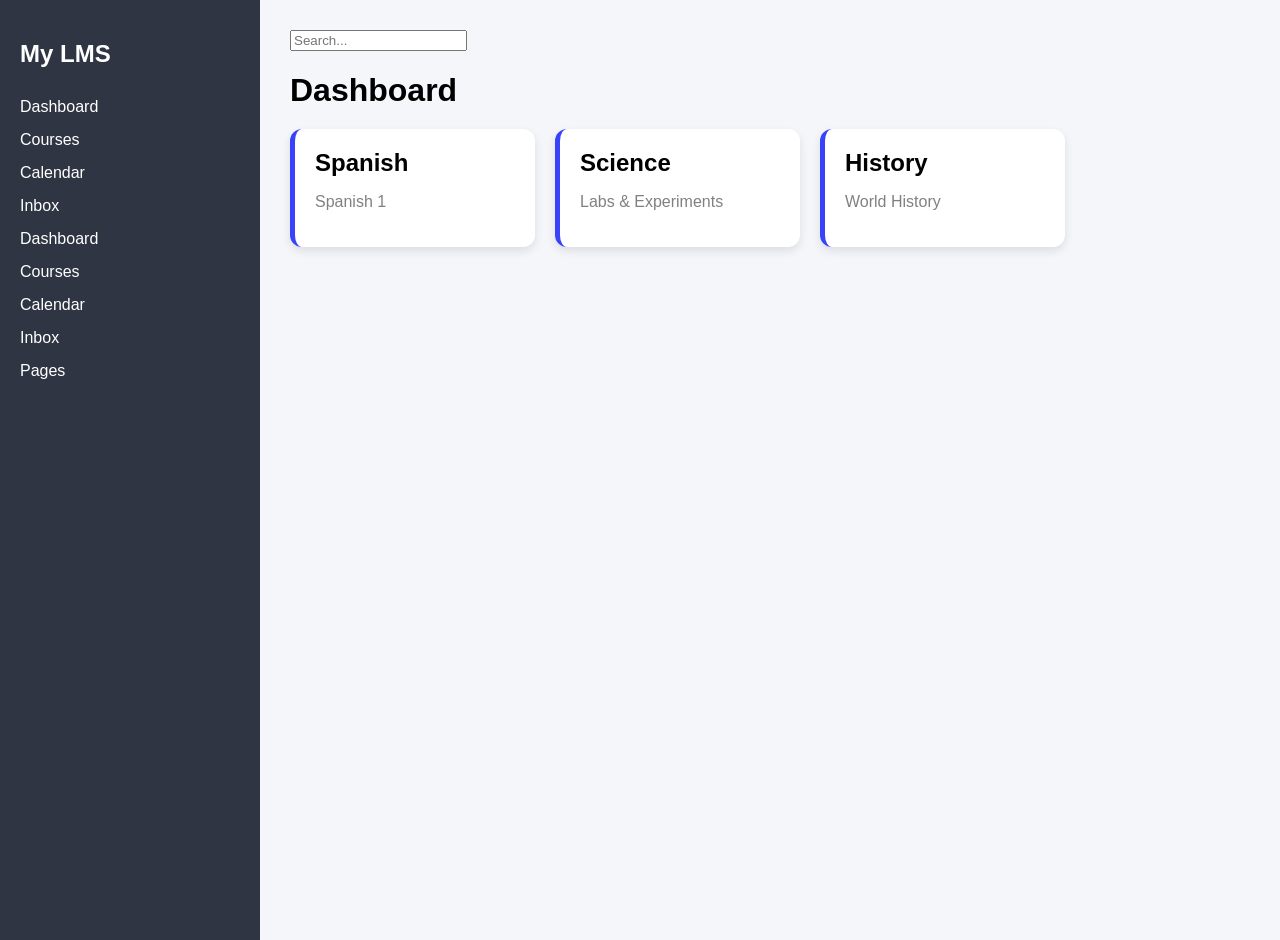
<file: index.html>
<!DOCTYPE html>
<html>
<head>
  <title>Dashboard</title>
  <link rel="stylesheet" href="style.css">
</head>
<body>

  <div class="container">

    <!-- Sidebar -->
    <div class="sidebar">
      <h2>My LMS</h2>
      <ul>
        <li>Dashboard</li>
        <li>Courses</li>
        <li>Calendar</li>
        <li>Inbox</li>
       <li onclick="goHome()">Dashboard</li>
<li onclick="scrollToCourses()">Courses</li>
<li>Calendar</li>
<li>Inbox</li>
<li onclick="window.location.href='pages.html'">Pages</li>
      </ul>
    </div>

    <!-- Main Content -->
    <div class="main">
      <div class="topbar">
  <input type="text" placeholder="Search...">
</div>
      <h1>Dashboard</h1>

      <div class="courses">
        <div class="card" onclick="goToCourse('spanish')">
          <h2>Spanish</h2>
          <p>Spanish 1</p>
        </div>

        <div class="card" onclick="goToCourse('science')">
          <h2>Science</h2>
          <p>Labs & Experiments</p>
        </div>

        <div class="card" onclick="goToCourse('history')">
          <h2>History</h2>
          <p>World History</p>
        </div>
      </div>

    </div>

  </div>

  <script src="script.js"></script>
</body>
</html>
</file>
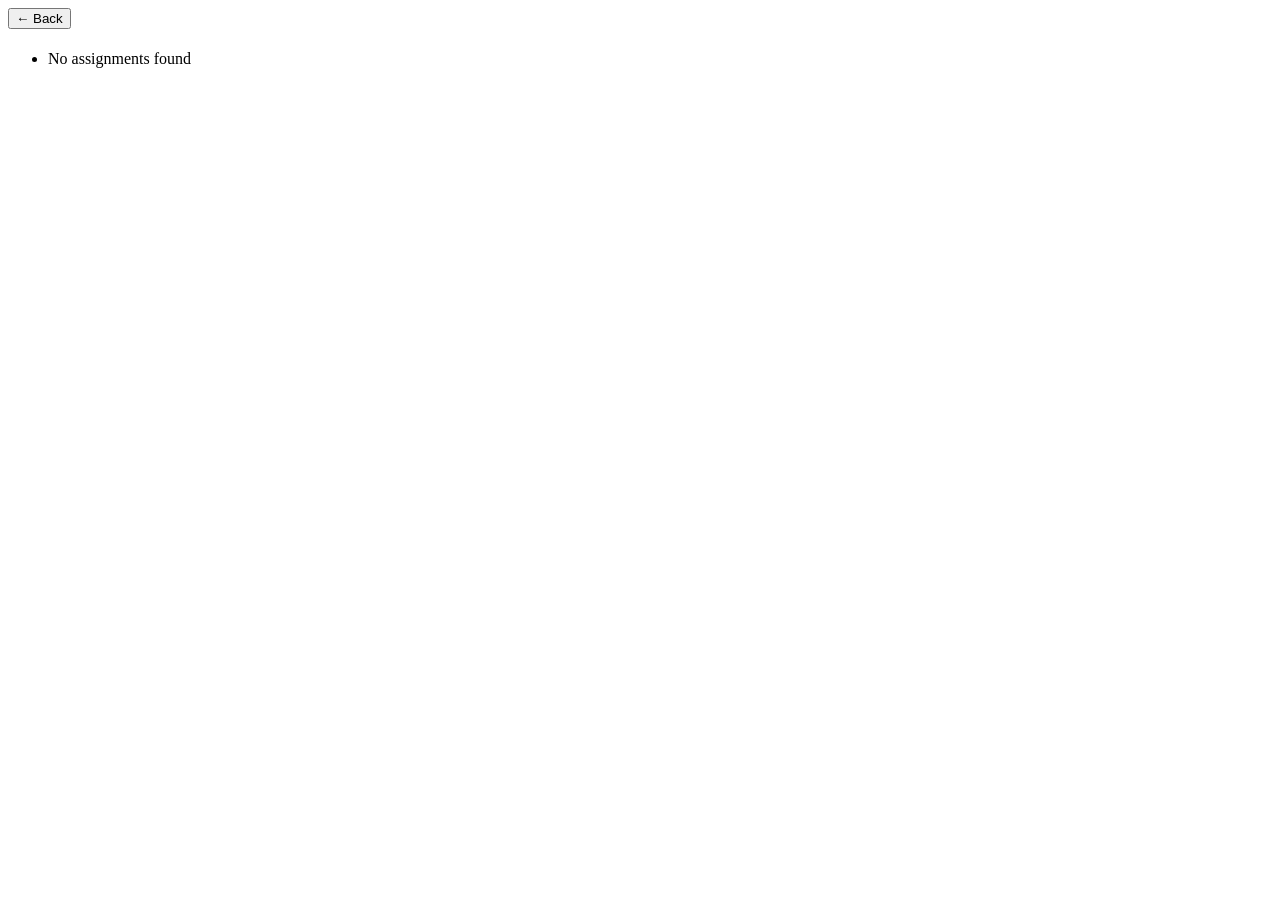
<file: course.html>
<!DOCTYPE html>
<html>
<head>
  <title>Course</title>
</head>
<body>

<button onclick="goBack()">← Back</button>

<h1 id="title"></h1>
<ul id="list"></ul>

<script src="script.js"></script>

</body>
</html>
</file>
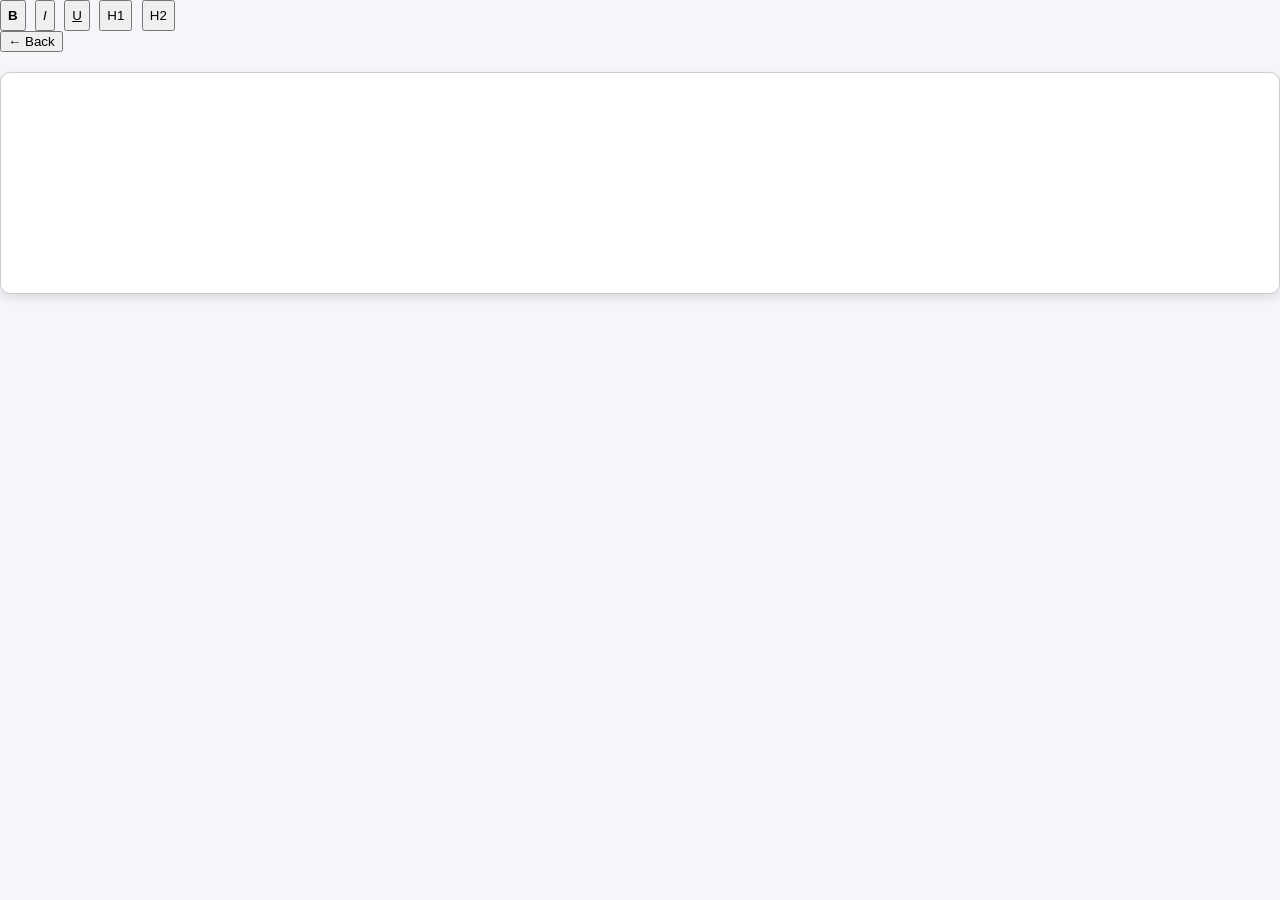
<file: editor.html>
<!DOCTYPE html>
<html>
<head>
  <div id="toolbar">
  <button id="boldBtn"><b>B</b></button>
  <button id="italicBtn"><i>I</i></button>
  <button id="underlineBtn"><u>U</u></button>
  <button id="h1Btn">H1</button>
  <button id="h2Btn">H2</button>
</div>
  
  <title>Editor</title>
  <link rel="stylesheet" href="style.css">
</head>
<body>

<button onclick="goBack()">← Back</button>

<h2 id="pageTitle"></h2>

<div id="editor" contenteditable="true" class="editor"></div>

<script src="editor.js"></script>
</body>
</html>
</file>
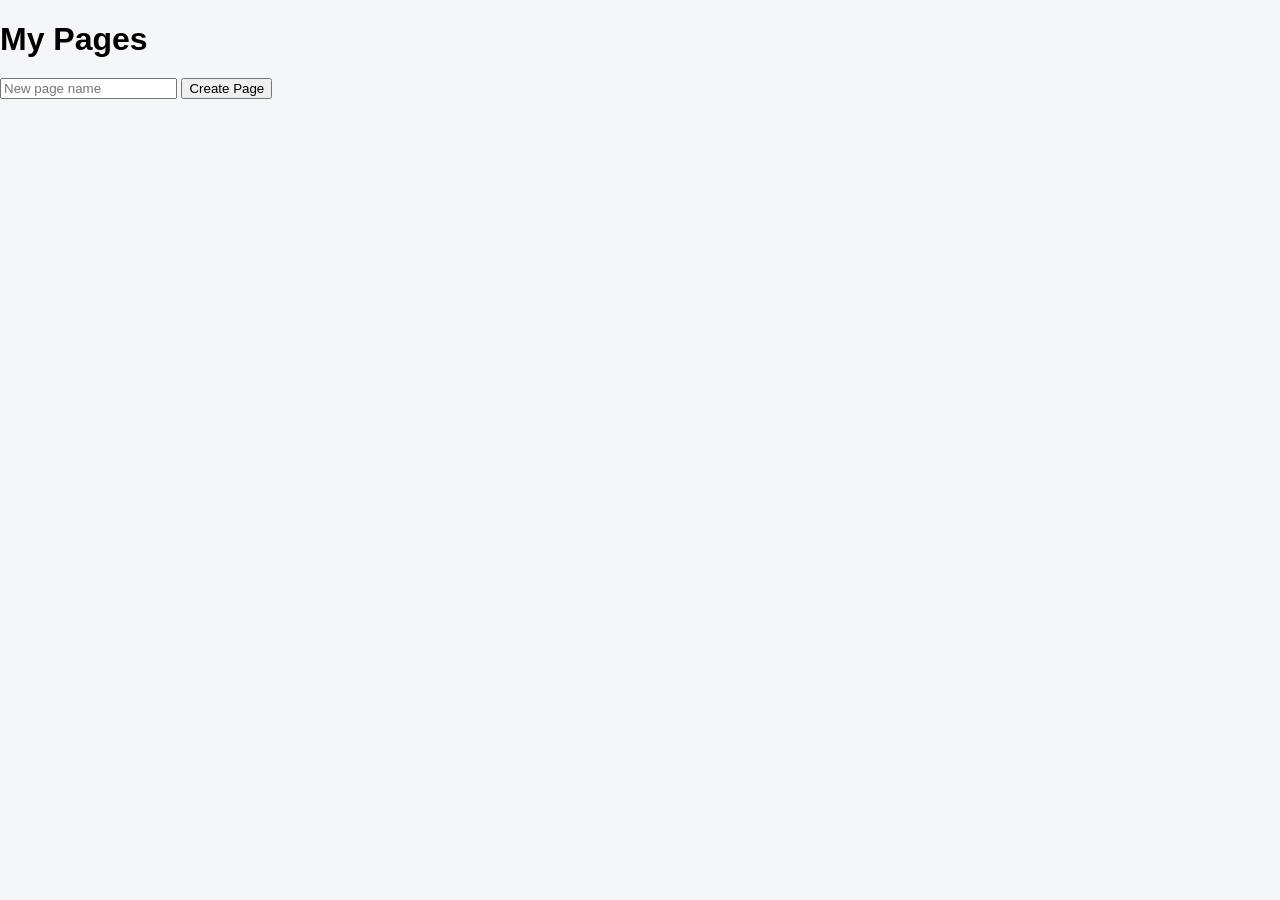
<file: pages.html>
<!DOCTYPE html>
<html>
<head>
  <title>Pages</title>
  <link rel="stylesheet" href="style.css">
</head>
<body>

<h1>My Pages</h1>

<input type="text" id="newPageName" placeholder="New page name">
<button onclick="createPage()">Create Page</button>

<ul id="pageList"></ul>

<script src="pages.js"></script>
</body>
</html>
</file>
<file: style.css>
body {
  margin: 0;
  font-family: Arial, sans-serif;
  background: #f5f6fa;
}

.container {
  display: flex;
}

/* Sidebar */
.sidebar {
  width: 220px;
  height: 100vh;
  background: #2f3542;
  color: white;
  padding: 20px;
}

.sidebar h2 {
  margin-bottom: 30px;
}

.sidebar ul {
  list-style: none;
  padding: 0;
}

.sidebar li {
  margin: 15px 0;
  cursor: pointer;
}

.sidebar li:hover {
  opacity: 0.7;
}

/* Main content */
.main {
  flex: 1;
  padding: 30px;
}

h1 {
  margin-bottom: 20px;
}

/* Course cards */
.courses {
  display: flex;
  gap: 20px;
  flex-wrap: wrap;
}

.card {
  background: white;
  padding: 20px;
  width: 200px;
  border-radius: 12px;
  box-shadow: 0 4px 10px rgba(0,0,0,0.1);
  cursor: pointer;
  transition: 0.2s;
}

.card:hover {
  transform: translateY(-5px);
}

.card h2 {
  margin: 0;
}

.card p {
  color: gray;
}
.card {
  border-left: 5px solid #3742fa;
  
}
.editor {
  background: white;
  padding: 20px;
  min-height: 300px;
  border-radius: 10px;
  box-shadow: 0 4px 10px rgba(0,0,0,0.1);
}
.delete-page-btn {
  margin-top: 10px;
  background: red;
  color: white;
  border: none;
  padding: 5px 8px;
  cursor: pointer;
}

#toolbar button {
  margin-right: 5px;
  padding: 6px;
  cursor: pointer;
}

.editor {
  min-height: 200px;
  border: 1px solid #ccc;
  padding: 10px;
}
</file>
